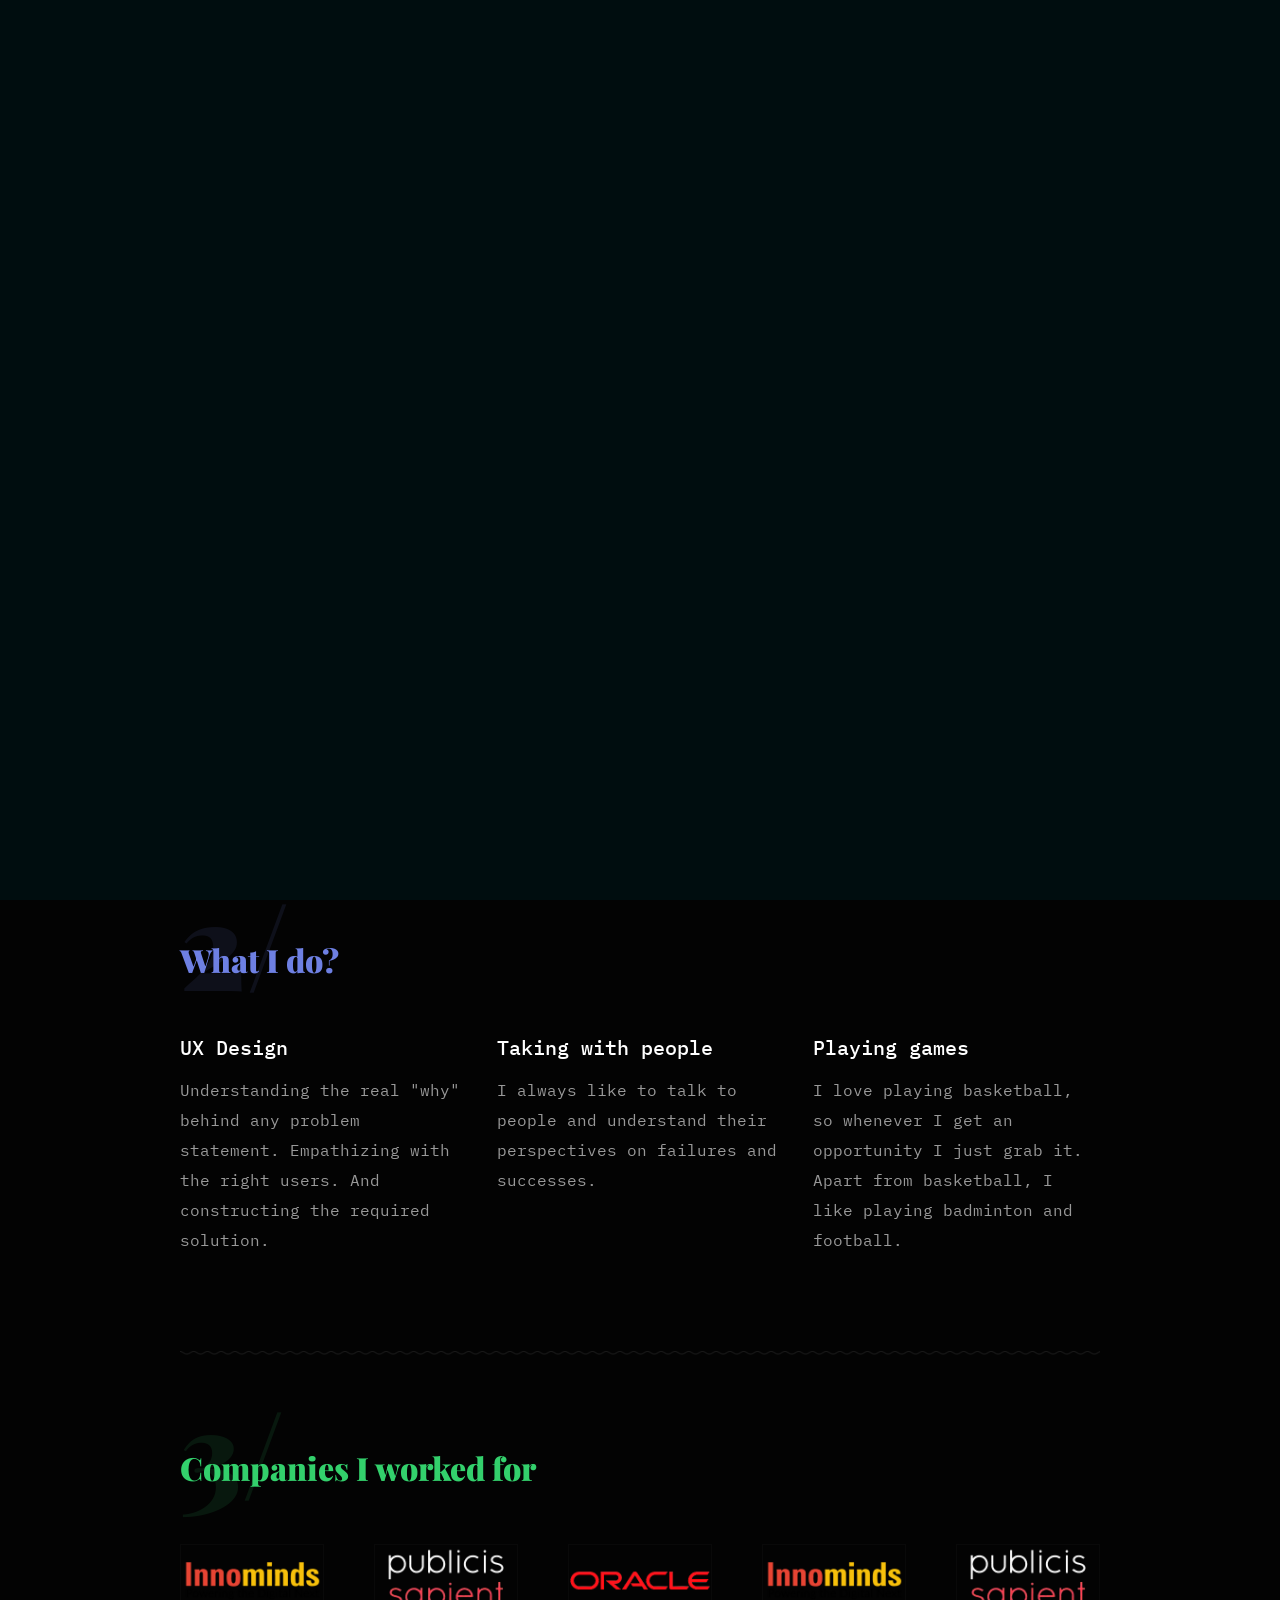
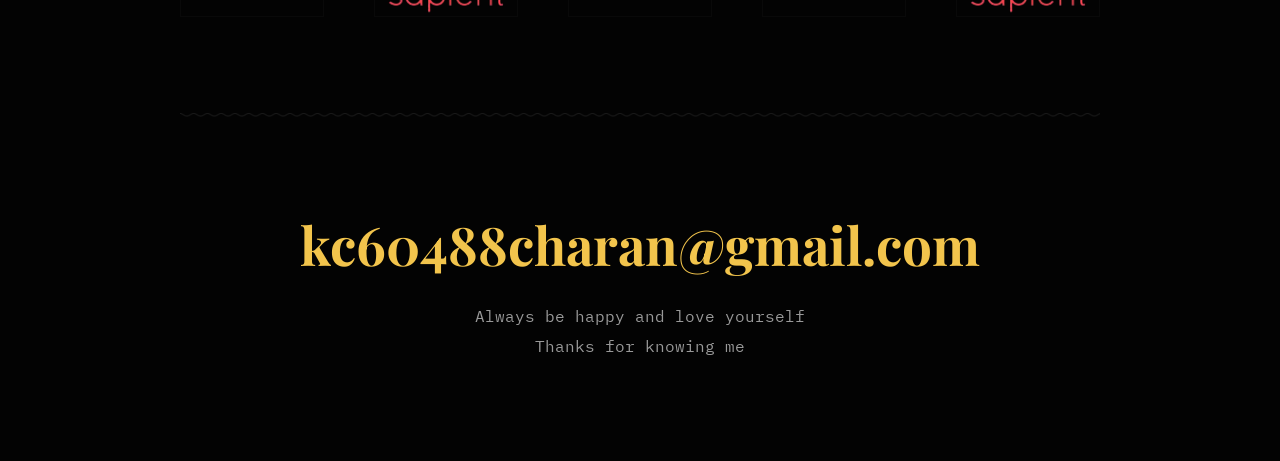
<file: about.html>
<!DOCTYPE html>
<html lang="en">
<head>
    <meta charset="utf-8">
    <meta name="description" content="Charan's Portfolio">
    <meta name="keywords" content="UX Design Portfolio, sai charan portfolio">
    <meta http-equiv="x-ua-compatible" content="ie=edge">
    <meta name="viewport" content="width=device-width, initial-scale=1">

    <!-- Title -->
    <title>Shop is  Open to Buy Me</title>
    <!-- Favicon -->
    <link href="img/favicon.svg" type="image/svg" rel="icon">

    <!-- All CSS -->
    <link href="css/plugins.css" rel="stylesheet" type="text/css">
    <link href="css/main.css" rel="stylesheet" type="text/css">
    <link href="css/responsive.css" rel="stylesheet" type="text/css">
</head>

<body>
    <div id="preloader">
        <div class="scroll-static"></div>
    </div>
    <!-- /preloader -->

    <header class="page-header">
        <div class="container">
            <div class="row no-gutters align-items-center">
                <div class="col-sm col-9">
                    <img class="user-image" src="img/user-photo-sq.jpg" alt="!">
                    <a href="index.html" class="logo slide-horizontal" data-splitting>Charan's Portfolio</a>
                    <!-- /logo -->
                </div>
                <div class="col-sm col-3 text-right">
                    <div class="header-nav-toggler">
                        <div class="menu-btn">
                            <div class="line-menu half start"></div>
                            <div class="line-menu"></div>
                            <div class="line-menu half end"></div>
                        </div>
                        <!-- /menu-btn -->
                    </div>
                    <!-- /header-nav-toggler(1) -->
                </div>
            </div>
        </div>
    </header>
    <!-- /header -->

    <nav class="nav-menu">
        <ul>
            <li><a href="index.html" class="slide-vertical" data-splitting>Home</a></li>
            <li><a href="resume.html" class="slide-vertical" data-splitting>Resume</a></li>
            <li><a href="portfolio.html" class="slide-vertical" data-splitting>Portfolio</a></li>
            <li><a href="https://drive.google.com/file/d/1Ggv35ckSLNrrIdYXTSjCbQkleAE49yZ_/view?usp=sharing" class="slide-vertical" data-splitting>Resume</a></li>
            <!-- <li><a href="blog.html" class="slide-vertical" data-splitting>Blog</a></li> -->
            <!-- <li><a href="contact.html" class="slide-vertical" data-splitting>Contact</a></li> -->
        </ul>
    </nav>
    <!-- /nav-menu -->

    <div class="page-wrapper">
        <div class="container">
            <div class="row justify-content-center">
                <div class="col-lg-10">
                    <div class="page-content">
                        <div class="row">
                            <div class="col-lg-4 col-md-12">
                                <div class="profile-info">
                                    <img class="profile-photo img-fluid tilt" src="img/user-photo-lg.jpg" alt="Grit">
                                    <!-- /profile-image -->

                                    <img class="signature" src="img/signature.png" alt="">
                                    <!-- /signature image -->
                                </div>
                                <!-- /profile-info -->
                            </div>
                            <div class="col-lg-8 col-md-12">
                                <h2 class="section-heading"><span>1/</span>About me</h2>
                                <!-- /section-heading -->
                                <p class="biography-text">I'm an UX Designer with over 4 years of experience. I'm from Hyderabad, India. I design and create seamless enterprise products as well as web and mobile applications for amazing people and companies around the world. I like working with new people and learning from them.</p>
                                <p class="biography-text">I am from a tech background graduate turned designer. I always have an entrepreneurial mindset which leads me to take up challenges and love to learn from my failures. I try to fail early and learn fast.</p>
                                <p class="biography-text">Apart from work, I love watching UX podcasts and UX conferences. I like playing congo, love playing basketball, exploring places, and learning about different cultures.</p>
                                <div class="row mt-30">
                                    <div class="col-md-12">
                                        <div class="standard-text-holder">
                                            <h5 class="mb-10">Personal Info</h5>
                                        </div>
                                        <!-- /standard-text-holder -->
                                    </div>
                                    <div class="col-md-6">
                                        <div class="standard-text-holder">
                                            <p><strong>Name:</strong>Sai Charan Kalla</p>
                                            <!-- <p><strong>Age:</strong> 26 Years</p> -->
                                            <p><strong>Address:</strong>Hyderabad, India</p>
                                        </div>
                                        <!-- /standard-text-holder -->
                                    </div>
                                    <div class="col-md-6">
                                        <div class="standard-text-holder">
                                            <p><strong>Phone:</strong>(+91) 9494244743</p>
                                            <p><strong>Email:</strong>kc60488charan@gmail.com</p>
                                        </div>
                                        <!-- /standard-text-holder -->
                                    </div>
                                </div>
                            </div>

                            <div class="col-md-12">
                                <div class="divider"></div>
                                <!-- /divider -->
                            </div>

                            <div class="col-md-12">
                                <h2 class="section-heading" style="color:#6e80e3"><span>2/</span>What I do?</h2>
                                <!-- /section-heading -->
                            </div>
                            <div class="col-md-4">
                                <div class="service-item">
                                    <!-- <i class="lni-layout"></i> -->
                                    <h4>UX Design</h4>
                                    <p>Understanding the real "why" behind any problem statement. Empathizing with the right users. And constructing the required solution.</p>
                                </div>
                                <!-- /service-item -->
                            </div>
                            <div class="col-md-4">
                                <div class="service-item">
                                    <!-- <i class="lni-website"></i> -->
                                    <h4>Taking with people</h4>
                                    <p>I always like to talk to people and understand their perspectives on failures and successes.</p>
                                </div>
                                <!-- /service-item -->
                            </div>
                            <div class="col-md-4">
                                <div class="service-item">
                                    <!-- <i class="lni-color-pallet"></i> -->
                                    <h4>Playing games</h4>
                                    <p>I love playing basketball, so whenever I get an opportunity I just grab it. Apart from basketball, I like playing badminton and football.</p>
                                </div>
                                <!-- /service-item -->
                            </div>

                            <div class="col-md-12">
                                <div class="divider"></div>
                                <!-- /divider -->
                            </div>

                            
                            <div class="col-md-12">
                                <h2 class="section-heading" style="color:#33d06c"><span>3/</span>Companies I worked for</h2>
                                <!-- /section-heading -->
                            </div>
                            <div class="col-md-12">
                                <div class="owl-carousel clients-carousel">
                                    <img src="img/brand/brand-1.png" alt="brand image">
                                    <img src="img/brand/brand-2.png" alt="brand image">
                                    <img src="img/brand/brand-3.png" alt="brand image">
                                    <img src="img/brand/brand-4.png" alt="brand image">
                                    <img src="img/brand/brand-5.png" alt="brand image">
                                    <img src="img/brand/brand-6.png" alt="brand image">
                                </div>
                            </div>

                            <div class="col-md-12">
                                <div class="divider"></div>
                                <!-- /divider -->
                            </div>

                           
                            <div class="col-md-12">
                                <footer>
                                    <div class="footer-top text-center">
                                        <h2>kc60488charan@gmail.com</h2>
                                        <p>Always be happy and love yourself</p>
                                        <p>Thanks for knowing me</p>
                                    </div>
                                    <!-- /footer-top -->
                                </footer>
                            </div>
                        </div>
                    </div>
                    <!-- /page-content -->
                </div>
            </div>
        </div>
    </div>
    <!-- /section-standard -->
    
    <div class="progress-wrap">
        <svg class="progress-circle svg-content" width="100%" height="100%" viewBox="-1 -1 102 102">
            <path d="M50,1 a49,49 0 0,1 0,98 a49,49 0 0,1 0,-98"/>
        </svg>
    </div>
    <!-- /progress-wrap and go to top -->


    <!-- All JS -->
    <script src="js/jquery-v1.12.4.min.js"></script>
    <script src="js/plugins.js"></script>
    <script src="js/main.js"></script>

</body>

</html>
</file>
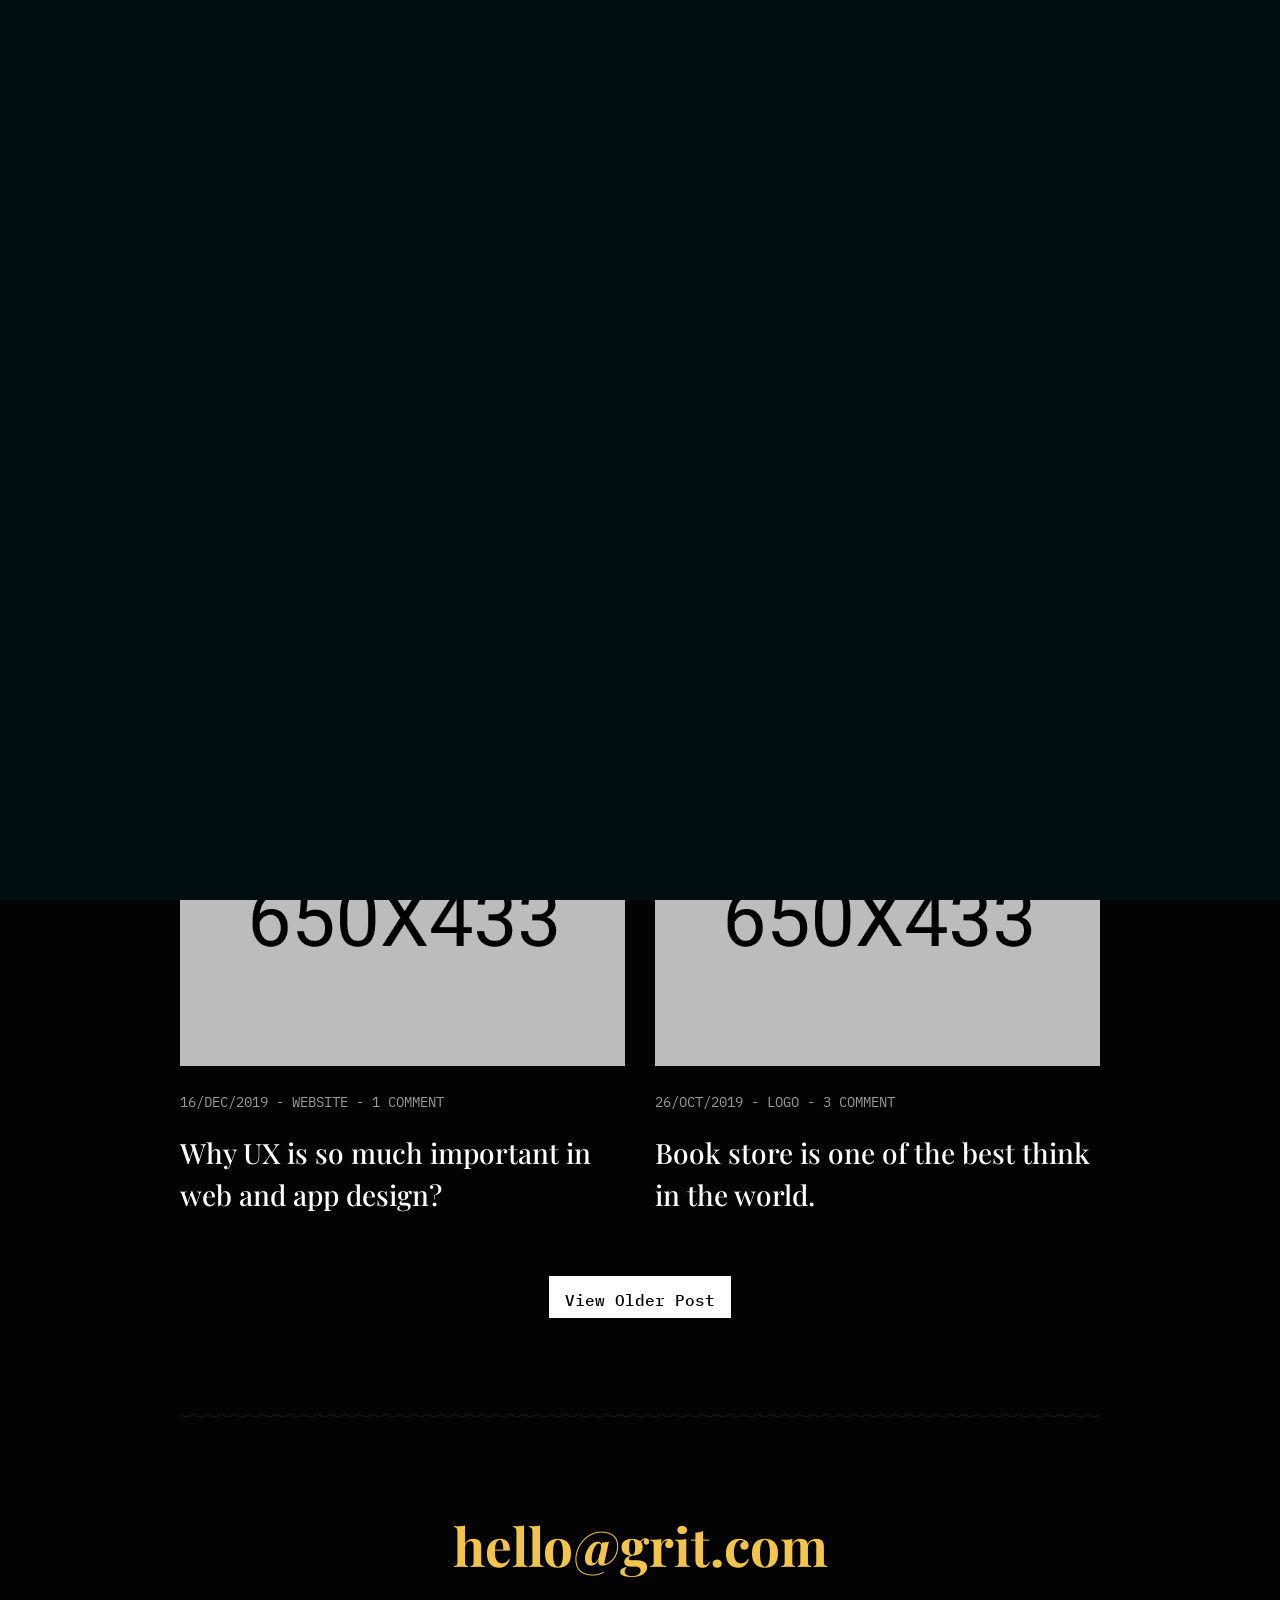
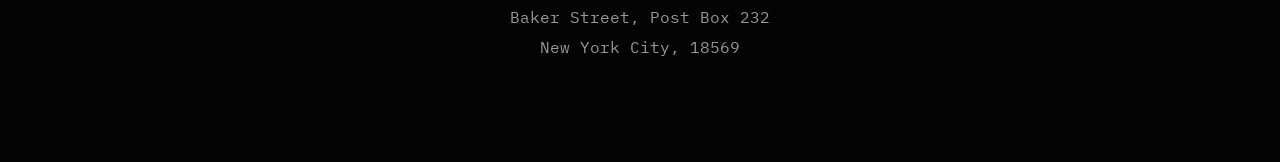
<file: blog.html>
<!DOCTYPE html>
<html lang="en">
<head>
    <meta charset="utf-8">
    <meta name="description" content="Portfolio/CV/Resume HTML Template">
    <meta name="keywords" content="CV, Resume, Portfolio, Personal, Creative, Html Template, Portfolio Template">
    <meta name="author" content="moonPlate">
    <meta http-equiv="x-ua-compatible" content="ie=edge">
    <meta name="viewport" content="width=device-width, initial-scale=1">

    <!-- Title -->
    <title>Grit - Portfolio/CV/Resume HTML Template</title>
    <!-- Favicon -->
    <link href="img/favicon.svg" type="image/svg" rel="icon">

    <!-- All CSS -->
    <link href="css/plugins.css" rel="stylesheet" type="text/css">
    <link href="css/main.css" rel="stylesheet" type="text/css">
    <link href="css/responsive.css" rel="stylesheet" type="text/css">
</head>

<body>
    <div id="preloader">
        <div class="scroll-static"></div>
    </div>
    <!-- /preloader -->

    <header class="page-header">
        <div class="container">
            <div class="row no-gutters align-items-center">
                <div class="col-sm col-9">
                    <img class="user-image" src="img/user-photo-sq.jpg" alt="!">
                    <a href="index.html" class="logo slide-horizontal" data-splitting>Grit William</a>
                    <!-- /logo -->
                </div>
                <div class="col-sm col-3 text-right">
                    <div class="header-nav-toggler">
                        <div class="menu-btn">
                            <div class="line-menu half start"></div>
                            <div class="line-menu"></div>
                            <div class="line-menu half end"></div>
                        </div>
                        <!-- /menu-btn -->
                    </div>
                    <!-- /header-nav-toggler(1) -->
                </div>
            </div>
        </div>
    </header>
    <!-- /header -->

    <nav class="nav-menu">
        <ul>
            <li><a href="index.html" class="slide-vertical" data-splitting>Home</a></li>
            <li><a href="about.html" class="slide-vertical" data-splitting>About</a></li>
            <li><a href="resume.html" class="slide-vertical" data-splitting>Resume</a></li>
            <li><a href="portfolio.html" class="slide-vertical" data-splitting>Portfolio</a></li>
            <li><a href="contact.html" class="slide-vertical" data-splitting>Contact</a></li>
        </ul>
    </nav>
    <!-- /nav-menu -->

    <div class="page-wrapper">
        <div class="container">
            <div class="row justify-content-center">
                <div class="col-lg-10">
                    <div class="page-content">
                        <div class="row">
                            <div class="col-md-12">
                                <h2 class="section-heading mb-20" style="color:#4fb8e1"><span>1/</span>Blogs</h2>
                                <!-- /section-heading -->
                                <div class="blogs">
                                    <div class="row">
                                        <div class="col-md-6">
                                            <div class="blog-item">
                                                <a href="blog-details.html" class="blog-link">
                                                    <div class="blog-img">
                                                        <img class="img-fluid" src="img/blogs/blog_01.jpg" alt="">
                                                    </div>
                                                    <div class="blog-info">
                                                        <div class="tag">
                                                            <span>29/Feb/2020 - Website - 1 Comment</span>
                                                        </div>
                                                        <h4 class="blog-title">
                                                            <span>Why swiming is also another important thing for man.</span>
                                                        </h4>
                                                    </div>
                                                </a>
                                            </div>
                                            <!-- /blog-item -->
                                        </div>
                                        <div class="col-md-6">
                                            <div class="blog-item">
                                                <a href="blog-details.html" class="blog-link">
                                                    <div class="blog-img">
                                                        <img class="img-fluid" src="img/blogs/blog_02.jpg" alt="">
                                                    </div>
                                                    <div class="blog-info">
                                                        <div class="tag">
                                                            <span>02/Jan/2020 - Website - 2 Comment</span>
                                                        </div>
                                                        <h4 class="blog-title">
                                                            <span>Difference between web design and web development.</span>
                                                        </h4>
                                                    </div>
                                                </a>
                                            </div>
                                            <!-- /blog-item -->
                                        </div>
                                        <div class="col-md-6">
                                            <div class="blog-item">
                                                <a href="blog-details.html" class="blog-link">
                                                    <div class="blog-img">
                                                        <img class="img-fluid" src="img/blogs/blog_03.jpg" alt="">
                                                    </div>
                                                    <div class="blog-info">
                                                        <div class="tag">
                                                            <span>16/Dec/2019 - Website - 1 Comment</span>
                                                        </div>
                                                        <h4 class="blog-title">
                                                            <span>Why UX is so much important in web and app design?</span>
                                                        </h4>
                                                    </div>
                                                </a>
                                            </div>
                                            <!-- /blog-item -->
                                        </div>
                                        <div class="col-md-6">
                                            <div class="blog-item">
                                                <a href="blog-details.html" class="blog-link">
                                                    <div class="blog-img">
                                                        <img class="img-fluid" src="img/blogs/blog_04.jpg" alt="">
                                                    </div>
                                                    <div class="blog-info">
                                                        <div class="tag">
                                                            <span>26/Oct/2019 - Logo - 3 Comment</span>
                                                        </div>
                                                        <h4 class="blog-title">
                                                            <span>Book store is one of the best think in the world.</span>
                                                        </h4>
                                                    </div>
                                                </a>
                                            </div>
                                            <!-- /blog-item -->
                                        </div>
                                        <div class="col-md-12">
                                            <div class="text-center mt-60">
                                                <a href="blog.html" class="g-link slide-vertical" data-splitting>View Older Post</a>
                                            </div>
                                        </div>
                                    </div>
                                </div>
                                <!-- /blog -->
                            </div>

                            <div class="col-md-12">
                                <div class="divider"></div>
                                <!-- /divider -->
                            </div>

                            <div class="col-md-12">
                                <footer>
                                    <div class="footer-top text-center">
                                        <h2>hello@grit.com</h2>
                                        <p>Baker Street, Post Box 232</p>
                                        <p>New York City, 18569</p>
                                    </div>
                                    <!-- /footer-top -->
                                </footer>
                            </div>
                        </div>
                        <!-- /row -->
                    </div>
                    <!-- /page-content -->
                </div>
            </div>
        </div>
    </div>
    <!-- /page-wrapper -->
    
    <div class="load-popup-content">
        <div class="close-popup-content">
            <span class="lni-close"></span>
        </div>
        <!-- /close-popup-content -->
        <div class="container">
            <div class="row justify-content-center">
                <div class="col-md-10">
                    <div class="popup-loader">
                        <div class="spinner-border text-light"></div>
                    </div>
                    <!-- /popup-loader -->
                    <div class="popup-content-inner"></div>
                    <!-- /popup-content-inner -->
                </div>
            </div>
        </div>
    </div>
    <!-- /load-popup-content -->

    <div class="progress-wrap">
        <svg class="progress-circle svg-content" width="100%" height="100%" viewBox="-1 -1 102 102">
            <path d="M50,1 a49,49 0 0,1 0,98 a49,49 0 0,1 0,-98"/>
        </svg>
    </div>
    <!-- /progress-wrap and go to top -->


    <!-- All JS -->
    <script src="js/jquery-v1.12.4.min.js"></script>
    <script src="js/plugins.js"></script>
    <script src="js/main.js"></script>

</body>

</html>
</file>
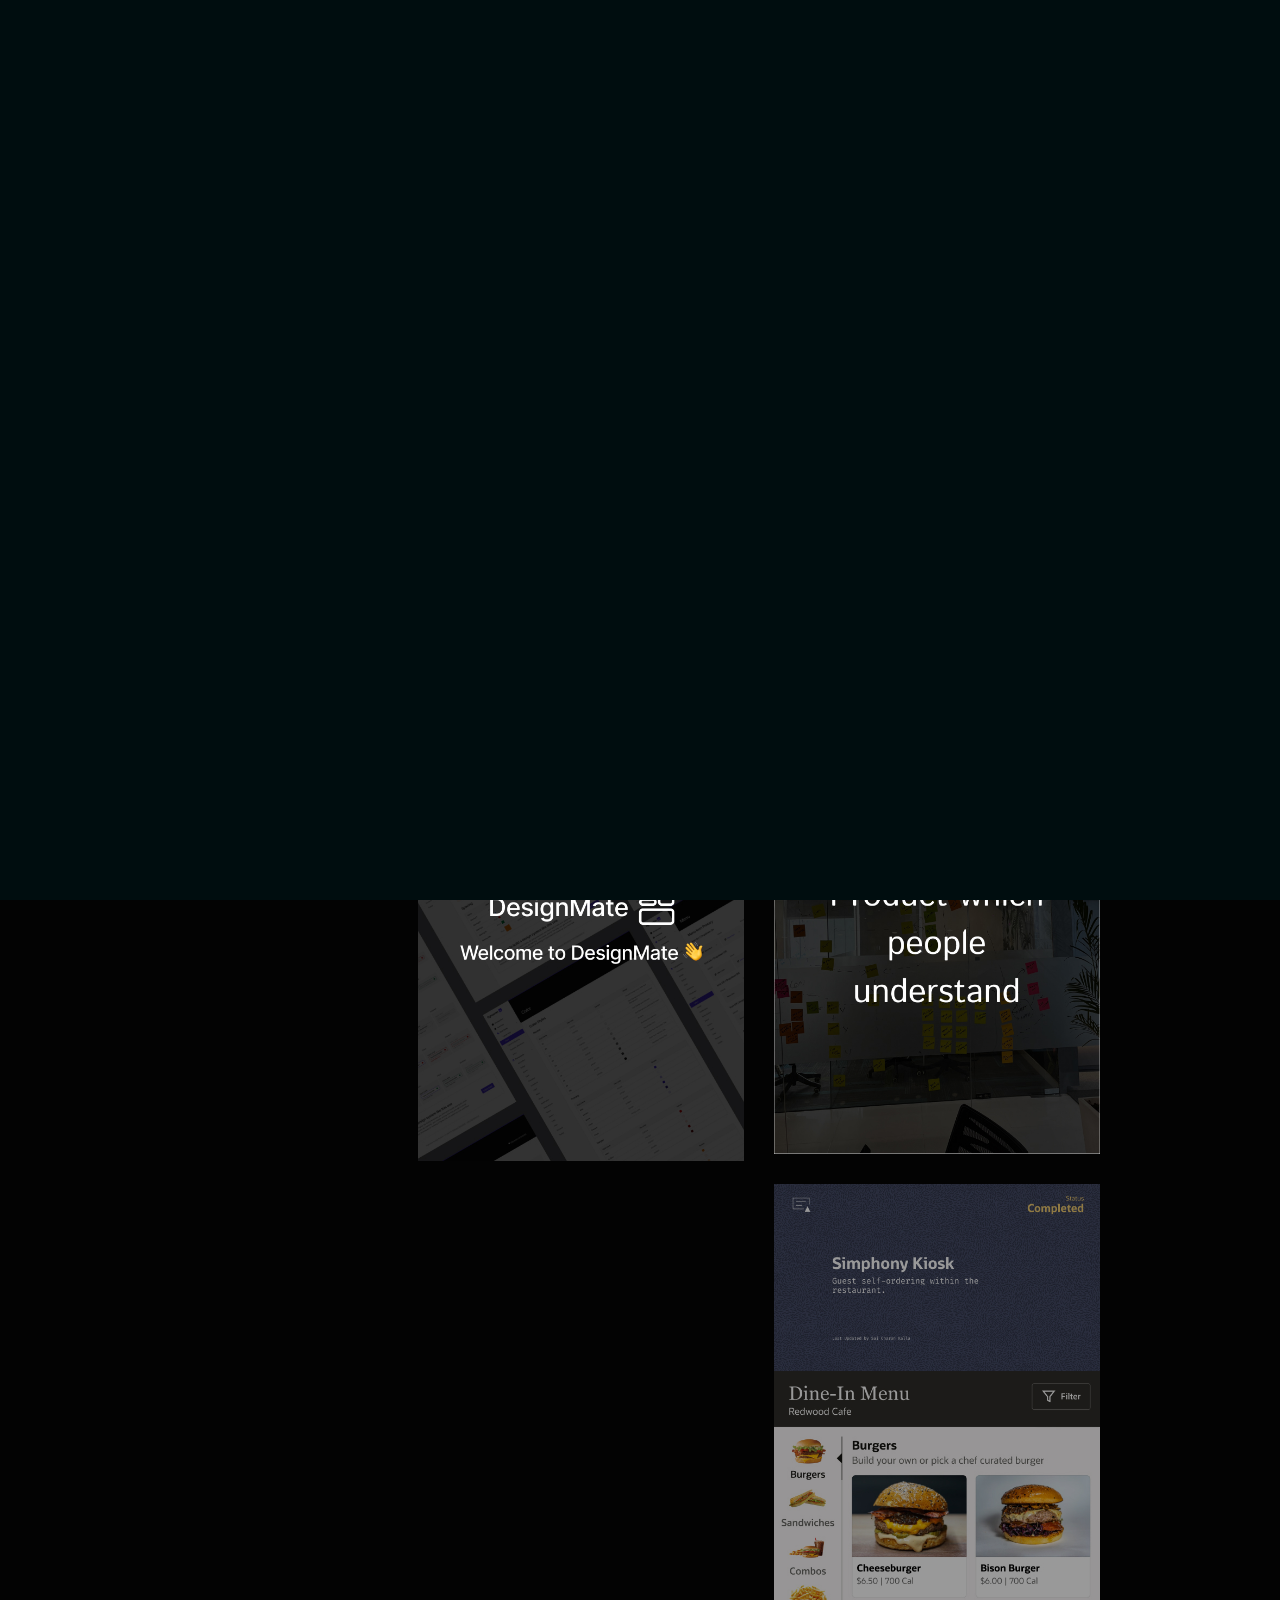
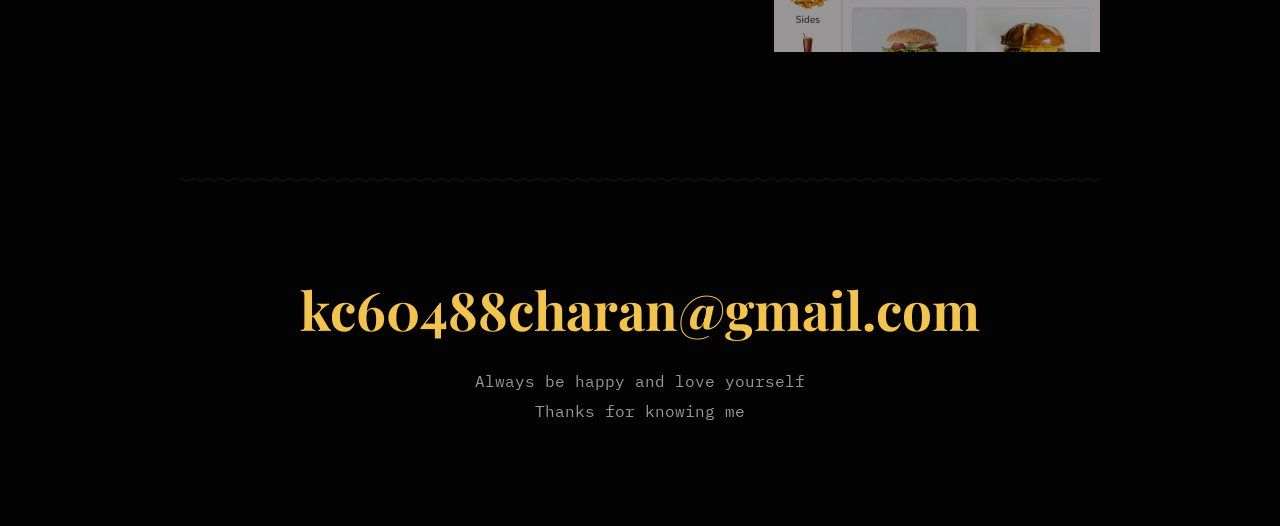
<file: portfolio.html>
<!DOCTYPE html>
<html lang="en">
<head>
    <meta charset="utf-8">
    <meta name="description" content="Charan's Portfolio">
    <meta name="keywords" content="UX Design Portfolio, sai charan portfolio">
    <meta http-equiv="x-ua-compatible" content="ie=edge">
    <meta name="viewport" content="width=device-width, initial-scale=1">

    <!-- Title -->
    <title>Shop is  Open to Buy Me</title>
    <!-- Favicon -->
    <link href="img/favicon.svg" type="image/svg" rel="icon">

    <!-- All CSS -->
    <link href="css/plugins.css" rel="stylesheet" type="text/css">
    <link href="css/main.css" rel="stylesheet" type="text/css">
    <link href="css/responsive.css" rel="stylesheet" type="text/css">
</head>

<body>
    <div id="preloader">
        <div class="scroll-static"></div>
    </div>
    <!-- /preloader -->

    <header class="page-header">
        <div class="container">
            <div class="row no-gutters align-items-center">
                <div class="col-sm col-9">
                    <img class="user-image" src="img/user-photo-sq.jpg" alt="!">
                    <a href="index.html" class="logo slide-horizontal" data-splitting>Sai Charan Kalla</a>
                    <!-- /logo -->
                </div>
                <div class="col-sm col-3 text-right">
                    <div class="header-nav-toggler">
                        <div class="menu-btn">
                            <div class="line-menu half start"></div>
                            <div class="line-menu"></div>
                            <div class="line-menu half end"></div>
                        </div>
                        <!-- /menu-btn -->
                    </div>
                    <!-- /header-nav-toggler(1) -->
                </div>
            </div>
        </div>
    </header>
    <!-- /header -->

    <nav class="nav-menu">
        <ul>
            <li><a href="index.html" class="slide-vertical" data-splitting>Home</a></li>
            <li><a href="about.html" class="slide-vertical" data-splitting>About</a></li>
            <li><a href="resume.html" class="slide-vertical" data-splitting>Resume</a></li>
            <li><a href="https://drive.google.com/file/d/1Ggv35ckSLNrrIdYXTSjCbQkleAE49yZ_/view?usp=sharing" class="slide-vertical" data-splitting>Resume</a></li>
            <!-- <li><a href="blog.html" class="slide-vertical" data-splitting>Blog</a></li> -->
            <!-- <li><a href="contact.html" class="slide-vertical" data-splitting>Contact</a></li> -->
        </ul>
    </nav>
    <!-- /nav-menu -->

    <div class="page-wrapper">
        <div class="container">
            <div class="row justify-content-center">
                <div class="col-lg-10">
                    <div class="page-content">
                        <div class="row">
                            <div class="col-md-12">
                                <h2 class="section-heading" style="color:#33d06c"><span>1/</span>Portfolio</h2>
                                <!-- /section-heading -->
                                <div class="portfolio">
                                    <div class="row">
                                        <div class="col-md-3">
                                            <div class="portfolio-filter">
                                                <p>Filter Works</p>
                                                <button class="active" data-filter="*">Everything</button>
                                                <button data-filter=".digital">Enterprise UX</button>
                                                <button data-filter=".art">UX Case Study</button>
                                                <button data-filter=".branding">Design System</button>
                                                <button data-filter=".small">SaaS</button>
                                            </div>
                                            <!-- /portfolio-filter -->
                                        </div>
                                        <div class="col-md-9" href="portfolio-details-01.html">
                                            <div class="row portfolio-grid">
                                                <div class="col-sm-6 digital art">
                                                    <div class="portfolio-item">
                                                        <img class="img-fluid" src="img/portfolio/03.jpg" alt="">
                                                        <!-- /portfolio-item-image -->
                                                        <a href="portfolio-details-03.html" class="portfolio-link">
                                                            <span class="lni-plus"></span>
                                                        </a>
                                                        <!-- /portfolio-link -->
                                                        <div class="portfolio-info">
                                                            <span>Enterprise UX</span>
                                                            <h4>User Management</h4>
                                                        </div>
                                                        <!-- /portfolio-info -->
                                                    </div>
                                                    <!-- /portfolio-item -->
                                                </div>
                                                <div class="col-sm-6 art">
                                                    <div class="portfolio-item">
                                                        <img class="img-fluid" src="img/portfolio/04.jpg" alt="">
                                                        <!-- /portfolio-item-image -->
                                                        <a href="portfolio-details-04.html" class="portfolio-link">
                                                            <span class="lni-plus"></span>
                                                        </a>
                                                        <!-- /portfolio-link -->
                                                        <div class="portfolio-info">
                                                            <span>UX Case Study</span>
                                                            <h4>Redesigning Food.com</h4>
                                                        </div>
                                                        <!-- /portfolio-info -->
                                                    </div>
                                                    <!-- /portfolio-item -->
                                                </div>
                                                <div class="col-sm-6 small art">
                                                    <div class="portfolio-item">
                                                        <img class="img-fluid" src="img/portfolio/06.jpg" alt="">
                                                        <!-- /portfolio-item-image -->
                                                        <a href="portfolio-details-06.html" class="portfolio-link">
                                                            <span class="lni-plus"></span>
                                                        </a>
                                                        <!-- /portfolio-link -->
                                                        <div class="portfolio-info">
                                                            <span>SaaS</span>
                                                            <h4>Improving Navigation</h4>
                                                        </div>
                                                        <!-- /portfolio-info -->
                                                    </div>
                                                    <!-- /portfolio-item -->
                                                </div>
                                                <div class="col-sm-6 branding ">
                                                    <div class="portfolio-item">
                                                        <img class="img-fluid" src="img/portfolio/01.jpg" alt="">
                                                        <!-- /portfolio-item-image -->
                                                        <a href="portfolio-details-01.html" class="portfolio-link">
                                                            <span class="lni-plus"></span>
                                                        </a>
                                                        <!-- /portfolio-link -->
                                                        <div class="portfolio-info">
                                                            <span>Design System</span>
                                                            <h4>DesignMate</h4>
                                                        </div>
                                                        <!-- /portfolio-info -->
                                                    </div>
                                                    <!-- /portfolio-item -->
                                                </div>
                                                <!-- <div class="col-sm-6 digital">
                                                    <div class="portfolio-item">
                                                        <img class="img-fluid" src="img/portfolio/02.jpg" alt="">
                                                        
                                                        <a href="portfolio-details-02.html" class="portfolio-link">
                                                            <span class="lni-plus"></span>
                                                        </a>
                                                        
                                                        <div class="portfolio-info"> 
                                                            <span>Enterprise UX</span>
                                                            <h4>EMC Taxes</h4>
                                                        </div>
                                                        
                                                    </div>
                                                    
                                                </div> -->
                                                
                                                
                                                <div class="col-sm-6 digital">
                                                    <div class="portfolio-item">
                                                        <img class="img-fluid" src="img/portfolio/05.jpg" alt="">
                                                        <!-- /portfolio-item-image -->
                                                        <a href="portfolio-details-05.html" class="portfolio-link">
                                                            <span class="lni-plus"></span>
                                                        </a>
                                                        <!-- /portfolio-link -->
                                                        <div class="portfolio-info">
                                                            <span>UX Case Study</span>
                                                            <h4>Symphony Kiosk</h4>
                                                        </div>
                                                        <!-- /portfolio-info -->
                                                    </div>
                                                    <!-- /portfolio-item -->
                                                </div> 
                                                
                                                
                                            </div>
                                            <!-- <div class="row">
                                                <div class="col-md-12">
                                                    <div class="text-center mt-40">
                                                        <a href="portfolio.html" class="g-link slide-vertical" data-splitting>Previous Works</a>
                                                    </div>
                                                </div>
                                            </div> -->
                                        </div>
                                    </div>
                                </div>
                                <!-- /portfolio -->
                            </div>

                            <div class="col-md-12">
                                <div class="divider"></div>
                                <!-- /divider -->
                            </div>

                            <div class="col-md-12">
                                <footer>
                                    <div class="footer-top text-center">
                                        <h2>kc60488charan@gmail.com</h2>
                                        <p>Always be happy and love yourself</p>
                                        <p>Thanks for knowing me</p>
                                    </div>
                                    <!-- /footer-top -->
                                </footer>
                            </div>
                        </div>
                        <!-- /row -->
                    </div>
                    <!-- /page-content -->
                </div>
            </div>
        </div>
    </div>
    <!-- /page-wrapper -->
    
    <div class="load-popup-content">
        <div class="close-popup-content">
            <span class="lni-close"></span>
        </div>
        <!-- /close-popup-content -->
        <div class="container">
            <div class="row justify-content-center">
                <div class="col-lg-10">
                    <div class="popup-loader">
                        <div class="spinner-border text-light"></div>
                    </div>
                    <!-- /popup-loader -->
                    <div class="popup-content-inner"></div>
                    <!-- /popup-content-inner -->
                </div>
            </div>
        </div>
    </div>
    <!-- /load-popup-content -->

    <div class="progress-wrap">
        <svg class="progress-circle svg-content" width="100%" height="100%" viewBox="-1 -1 102 102">
            <path d="M50,1 a49,49 0 0,1 0,98 a49,49 0 0,1 0,-98"/>
        </svg>
    </div>
    <!-- /progress-wrap and go to top -->


    <!-- All JS -->
    <script src="js/jquery-v1.12.4.min.js"></script>
    <script src="js/plugins.js"></script>
    <script src="js/main.js"></script>

</body>

</html>
</file>
<file: css/main.css>
/*==============================================================================
    
    [Table of CSS contents]
    ===================
	
    01. GOOGLE FONTS
    02. DEFAULT CSS
    03. COMMON CSS
	04. Header style
    05. landing style
    06. page-wrapper style
    07. service wrapper style
    08. awards wrapper style
    09. testimonials wrapper style
    10. service wrapper style
    11. counter wrapper style
    12. experience wrapper style
    13. education wrapper style
    14. skills wrapper style
    15. interests wrapper style
    16. portfolio wrapper style
    17. blogs wrapper style
    18. footer wrapper style
    19. contact wrapper style
    20. progress & goto-top wrapper style

==============================================================================*/

/* ==========================================================================
    01. GOOGLE FONTS
========================================================================== */
@import url('https://fonts.googleapis.com/css?family=Playfair+Display:400,700,900|IBM+Plex+Mono:400,500,600,700|Sacramento&display=swap');

/* ==========================================================================
    02. DEFAULT CSS
========================================================================== */
body {
	color: #999;
	font-size: 16px;
	line-height: 30px;
	background-color: #030303;
	font-family: 'IBM Plex Mono', monospace;
}

::-moz-selection {
	color: #030303;
	text-shadow: none;
	background-color: #fff;
}

::selection {
	color: #030303;
	text-shadow: none;
	background-color: #fff;
}

h1,
h2,
h3,
h4,
h5,
h6,
p {
	margin: 0;
	padding: 0;
}

a {
	color: #fff;
	display: inline-block;
	transition: 1.25s cubic-bezier(.23,1,.32,1);
	-webkit-transition: 1.25s cubic-bezier(.23,1,.32,1);
	-moz-transition: 1.25s cubic-bezier(.23,1,.32,1);
	-ms-transition: 1.25s cubic-bezier(.23,1,.32,1);
	-o-transition: 1.25s cubic-bezier(.23,1,.32,1);
}

a:hover,
a:active,
a:focus {
	text-decoration: none;
	outline: 0;
	color: #aaa;
}

ul {
	list-style: none;
	padding: 0;
	margin: 0;
}

li {
	padding: 0;
	margin: 0;
}

/* -- preloader style start */
#preloader{width:100%;height:100vh;top:0;overflow:hidden;position:fixed;z-index:99999999;display:flex}#preloader::before,#preloader::after{position:absolute;content:"";width:100%;height:50%;background:rgba(0, 13, 15, 1);top:0;left:0;transition:.4s;-webkit-transition:height .4s;-moz-transition:height .4s;-ms-transition:height .4s;-o-transition:height .4s}#preloader::after{top:auto;bottom:0}#preloader.loaded::before,#preloader.loaded::after{height:0%}.scroll-static{position:relative;width:50%;height:1px;overflow:hidden;margin:auto;transition:all .8s;-webkit-transition:all .8s;-moz-transition:all .8s;-ms-transition:all .8s;-o-transition:all .8s;z-index:555}.scroll-static::before{position:absolute;content:"";width:0;height:100%;left:50%;background:#ff5050;animation:showLine 700ms ease-in-out 0s forwards;-o-animation:showLine 700ms ease-in-out 0s forwards;-webkit-animation:showLine 700ms ease-in-out 0s forwards;transform:translateX(-50%);-webkit-transform:translateX(-50%);-moz-transform:translateX(-50%);-ms-transform:translateX(-50%);-o-transform:translateX(-50%)}@keyframes showLine{0%{width:0;opacity:0}100%{width:100%;opacity:1}}@-o-keyframes showLine{0%{width:0;opacity:0}100%{width:100%;opacity:1}}@-webkit-keyframes showLine{0%{width:0;opacity:0}100%{width:100%;opacity:1}}.scroll-static::after{position:absolute;content:"";width:100%;height:100%;left:-100px;top:0;animation:scroll-static 2s cubic-bezier(.86,0,.07,1) infinite;-o-animation:scroll-static 2s cubic-bezier(.86,0,.07,1) infinite;-webkit-animation:scroll-static 2s cubic-bezier(.86,0,.07,1) infinite;animation-delay:1200ms}@keyframes scroll-static{0%{left:-100%;background:#fff}100%{left:100%;background:#fff}}@-o-keyframes scroll-static{0%{left:-100%;background:#fff}100%{left:100%;background:#fff}}@-webkit-keyframes scroll-static{0%{left:-100%;background:#fff}100%{left:100%;background:#fff}}.scroll-static.loaded{width:100%;opacity:0}.scroll-static.loaded::after{opacity:0}
/* -- preloader style end */

/* ==========================================================================
   03. COMMON CSS
========================================================================== */
.section-standard {
	position: absolute;
	top: 0;
	left: 0;
	width: 100%;
	height: 100%;
	padding-top: 75px;
}

.overlay {
	background-size: cover;
	background-repeat: no-repeat;
	background-position: center;
	z-index: 1;
}

.overlay::after {
	position: absolute;
	content: "";
	height: 100%;
	width: 100%;
	background-color: #000;
	top: 0;
	left: 0;
	opacity: .5;
	z-index: -1;
}

.section-standard > .container,
.section-standard > .container .row {
	height: 100%;
}

.g-link {
	background-color: #fff;
	color: #000;
	height: 42px;
	line-height: 49px;
	padding: 0 16px;
	font-weight: 500;
	border: 0;
	outline: 0;
}

.g-link.slide-vertical .char::after,
.g-link.slide-vertical .char::before {
	color: #000;
	transition: color .3s, transform .3s;
}

.g-link.slide-vertical:hover .char::after,
.g-link.slide-vertical:hover .char::before {
	color: #506aff;
}

.g-link:hover {
	background-color: #d9dae6;
}

/*social-links*/
.social-links a {
	display: inline-block;
	margin-right: 7px;
}

.social-links a:last-child {
	margin-right: 0;
}

/*social-icons*/
.social-icons {
	font-size: 0;
	display: inline-block;
	line-height: 1;
}

.social-icons a {
	display: inline-block;
	padding: 0 13px;
	font-size: 18px;
	color: #fff;
}

.social-icons:hover a:not(:hover) {
	opacity: .2;
}

.social-icons a:first-child {
	padding-left: 0;
}

.social-icons a:last-child {
	padding-right: 0;
}

a.slide-vertical .char::after,
a.slide-vertical .char::before {
	color: #999;
}

.social-links a.slide-horizontal .char::after,
.social-links a.slide-horizontal .char::before {
	color: #999;
}

a.colored .char::after,
a.colored .char::before {
	color: #ff5050;
}

.splitting .word,
.splitting .char {
	line-height: 20px;
}

/* ==========================================================================
   04. Header style
========================================================================== */
header {
	padding: 30px 0;
	position: fixed;
	width: 100%;
	left: 0;
	top: 0;
	z-index: 5;
	transition: padding .3s;
	-webkit-transition: padding .3s;
	-moz-transition: padding .3s;
	-ms-transition: padding .3s;
	-o-transition: padding .3s;
}

header.fixed {
	padding: 20px 0;
	background-color: #000d0f;
}

body.popup-added {
	overflow: hidden;
	padding-right: 16px;
}

body.popup-added header {
	width: calc(100% - 16px);
}

.page-header {
	z-index: 9999;
}

header .user-image {
	height: 45px;
	width: 45px;
	border-radius: 50%;
}

.logo {
	color: #fff;
	font-size: 17px;
	font-weight: 500;
	line-height: 1;
	position: relative;
	top: 5px;
}

.logo-text-2 {
	font-family: 'Playfair Display', serif;
	font-size: 22px;
	font-weight: 700;
	letter-spacing: 0.05rem;
}

.logo:hover {
	color: #fff;
}

.logo img {
	height: 23px;
	width: auto;
}

.splitting span {
	display: initial;
}

/* start menu-toggle btn */

.nav-toggler {
	position: relative;
	height: 30px;
	width: 30px;
	margin-right: 100px;
}

.menu-btn {
	width: 30px;
	height: 26px;
	display: flex !important;
	flex-direction: column;
	justify-content: space-between;
	cursor: pointer;
	position: absolute;
	top: 50%;
	right: 0;
	transition: transform 330ms ease-out;
	-webkit-transition: transform 330ms ease-out;
	-moz-transition: transform 330ms ease-out;
	-ms-transition: transform 330ms ease-out;
	-o-transition: transform 330ms ease-out;
	transform: translateY(-50%);
	-webkit-transform: translateY(-50%);
	-moz-transform: translateY(-50%);
	-ms-transform: translateY(-50%);
    -o-transform: translateY(-50%);
}

.menu-btn.open {
    transform: translateY(-50%) rotate(-45deg);
    -webkit-transform: translateY(-50%) rotate(-45deg);
    -moz-transform: translateY(-50%) rotate(-45deg);
    -ms-transform: translateY(-50%) rotate(-45deg);
    -o-transform: translateY(-50%) rotate(-45deg);
}

.line-menu {
    background-color: #fff;
    border-radius: 5px;
    width: 100%;
    height: 3px;
}

.line-menu.half {
    width: 50%;
}

.line-menu.start {
    transform-origin: right;
    transition: transform 330ms cubic-bezier(0.54, -0.81, 0.57, 0.57);
    -webkit-transition: transform 330ms cubic-bezier(0.54, -0.81, 0.57, 0.57);
    -moz-transition: transform 330ms cubic-bezier(0.54, -0.81, 0.57, 0.57);
    -ms-transition: transform 330ms cubic-bezier(0.54, -0.81, 0.57, 0.57);
    -o-transition: transform 330ms cubic-bezier(0.54, -0.81, 0.57, 0.57);
}

.open .line-menu.start {
    transform: rotate(-90deg) translateX(4px);
    -webkit-transform: rotate(-90deg) translateX(4px);
    -moz-transform: rotate(-90deg) translateX(4px);
    -ms-transform: rotate(-90deg) translateX(4px);
    -o-transform: rotate(-90deg) translateX(4px);
}

.line-menu.end {
    align-self: flex-end;
    transform-origin: left;
    transition: transform 330ms cubic-bezier(0.54, -0.81, 0.57, 0.57);
    -webkit-transition: transform 330ms cubic-bezier(0.54, -0.81, 0.57, 0.57);
    -moz-transition: transform 330ms cubic-bezier(0.54, -0.81, 0.57, 0.57);
    -ms-transition: transform 330ms cubic-bezier(0.54, -0.81, 0.57, 0.57);
    -o-transition: transform 330ms cubic-bezier(0.54, -0.81, 0.57, 0.57);
}

.open .line-menu.end {
    transform: rotate(-90deg) translateX(-5px);
    -webkit-transform: rotate(-90deg) translateX(-5px);
    -moz-transform: rotate(-90deg) translateX(-5px);
    -ms-transform: rotate(-90deg) translateX(-5px);
    -o-transform: rotate(-90deg) translateX(-5px);
}
/* end menu-toggle btn */

.nav-menu .side-nav-info {
	padding: 0 40px;
	position: absolute;
	top: 40px;
	left: 0;
	opacity: 0;
	visibility: hidden;
	transition: .3s ease-out;
	-webkit-transition: .3s ease-out;
	-moz-transition: .3s ease-out;
	-ms-transition: .3s ease-out;
	-o-transition: .3s ease-out;
}

.nav-menu.show .side-nav-info {
	opacity: 1;
	visibility: visible;
	transition-delay: 1s;
}

.nav-menu .side-nav-info p {
	margin-bottom: 20px;
}

.nav-menu .side-nav-info p a {
	position: relative;
	top: 4px;
}

.nav-menu {
	position: fixed;
	top: 0;
	right: -350px;
	background-color: #000d0f;
	width: 350px;
	max-width: 100%;
	padding: 20px 40px;
	z-index: 15;
	height: 100%;
	display: -webkit-flex;
	display: -moz-flex;
	display: -ms-flex;
	display: -o-flex;
	display: flex;
	flex-direction: column;
	-ms-flex-pack: end;
	justify-content: flex-end;
    transition: .3s;
    -webkit-transition: .3s;
    -moz-transition: .3s;
    -ms-transition: .3s;
    -o-transition: .3s;
}

.nav-menu.show {
	right: 0;
}

.nav-menu ul li {
	margin-bottom: 12px;
	opacity: 0;
	visibility: hidden;
	position: relative;
	left: 25px;
    transition: .3s;
    -webkit-transition: .3s;
    -moz-transition: .3s;
    -ms-transition: .3s;
    -o-transition: .3s;
}

.nav-menu ul li.show {
	opacity: 1;
	visibility: visible;
	left: 0;
}

.nav-menu ul li a {
	font-size: 38px;
	position: relative;
	font-family: 'Playfair Display', serif;
	font-weight: 900;
	color: #F2C44C;
}

.nav-menu ul li a.splitting .word,
.nav-menu ul li a.splitting .char {
	 line-height: initial; 
}

.nav-menu ul li:nth-child(1) a.slide-vertical .char::after,
.nav-menu ul li:nth-child(1) a.slide-vertical .char::before {
	color: #FB6767;
}

.nav-menu ul li:nth-child(2) a.slide-vertical .char::after,
.nav-menu ul li:nth-child(2) a.slide-vertical .char::before {
	color: #33d06c;
}

.nav-menu ul li:nth-child(3) a.slide-vertical .char::after,
.nav-menu ul li:nth-child(3) a.slide-vertical .char::before {
	color: #F2C44C;
}

.nav-menu ul li:nth-child(4) a.slide-vertical .char::after,
.nav-menu ul li:nth-child(4) a.slide-vertical .char::before {
	color: #4fb8e1;
}

.nav-menu ul li:nth-child(5) a.slide-vertical .char::after,
.nav-menu ul li:nth-child(5) a.slide-vertical .char::before {
	color: #aca976;
}

.nav-menu ul li:nth-child(6) a.slide-vertical .char::after,
.nav-menu ul li:nth-child(6) a.slide-vertical .char::before {
	color: #FB6767;
}

.nav-menu ul li:nth-child(7) a.slide-vertical .char::after,
.nav-menu ul li:nth-child(7) a.slide-vertical .char::before {
	color: #FF96B0;
}

/* ==========================================================================
   05. landing style
========================================================================== */
.standard-text-holder h5 {
	font-weight: 700;
	color: #33d06c;
}

.standard-text-holder strong {
	font-weight: 600;
	color: #ddd;
}

.g-title h4 {
	display: block;
	font-size: 90px;
	font-family: 'Playfair Display', serif;
	margin-bottom: 15px;
	margin-left: -5px;
	color: #fff;
}

/* ==========================================================================
   06. page-wrapper style
========================================================================== */
.page-wrapper {
	padding: 100px 0;
	margin-top: 75px;
}

.section-heading {
	line-height: 1;
	margin-bottom: 30px;
	color: #fb6767;
	margin-top: -4px;
	font-family: 'Playfair Display', serif;
	font-weight: 900;
}

.section-heading span {
	display: block;
	font-size: 120px;
	position: absolute;
	top: -67px;
	opacity: .1;
	line-height: 1;
	pointer-events: none;
}

.divider {
	border-color: transparent;
	margin: 100px 0;
	position: relative;
	height: 1px;
}

.divider::after {
	position: absolute;
	content: "";
	height: 4px;
	width: 100%;
	top: -4px;
	left: 0;
	z-index: 1;
	background-image: url(../img/wavy-w.png);
	background-size: 110px;
	opacity: .1;
}

.profile-info {
	text-align: center;
	padding-right: 40px;
}

.profile-info .profile-photo {
	box-shadow: 0 5px 25px #000;
	border-radius: 50%;
}

.profile-info .signature {
	max-width: 70%;
	margin-top: 20px;
}

.biography-text {
	padding-top: 10px;
}

/* ==========================================================================
   07. service wrapper style
========================================================================== */
.service-item {
	margin-top: 30px;
}

.service-item i {
	color: #030303;
	font-size: 100px;
	text-shadow: 1px -1px #e816e4, -1px 1px #0640ee;
	z-index: -1;
	opacity: .2;
	position: absolute;
}

.service-item h4 {
	font-size: 20px;
	color: #fff;
	margin-bottom: 15px;
}

/* ==========================================================================
   08. awards wrapper style
========================================================================== */
.awards-icon i {
	font-size: 120px;
	color: #f2c44c;
	margin-top: 30px;
	display: inline-block;
}

.awards-item {
	margin-top: 30px;
}

.awards-item span {
	display: inline-block;
	height: 30px;
	width: 30px;
	background-color: #fff;
	color: #000;
	font-weight: 600;
	line-height: 30px;
	text-align: center;
	border-radius: 50%;
	position: relative;
}

.awards-item span::after {
	position: absolute;
	content: "";
	height: 12px;
	width: 12px;
	background-image: url(../img/x.png);
	background-position: center;
	background-repeat: no-repeat;
	background-size: contain;
	top: 9px;
	right: -25px;
}

.awards-item p {
	margin-left: 30px;
	font-size: 18px;
	font-weight: 600;
	color: #fff;
	display: inline-block;
}

.awards-item p i {
	font-weight: 400;
	font-size: 14px;
	color: #777;
}

/* ==========================================================================
   09. testimonials wrapper style
========================================================================== */
.testimonial-item {
	margin-top: 30px;
	display: -webkit-flex;
	display: -moz-flex;
	display: -ms-flex;
	display: -o-flex;
	display: flex;
}

.testimonial-item .image-info img {
	width: 150px;
	border-radius: 50%;
	margin-right: 40px;
}

.testimonial-item .review-info p {
	font-size: 18px;
}

.testimonial-item .review-info h5 {
	color: #fff;
	font-size: 22px;
	margin-top: 25px;
}

.testimonial-item .review-info span {
	margin-top: 3px;
	font-size: 15px;
	line-height: 0;
}

.testimonials-carousel .owl-nav {
	margin-left: 184px;
	margin-top: 30px;
	line-height: 0;
}

.testimonials-carousel .owl-nav button:focus {
	outline: 0;
}

.testimonials-carousel .owl-nav button {
	color: #33d06c !important;
	margin: 0 10px;
	font-size: 26px !important;
	cursor: pointer;
}

.testimonials-carousel .owl-nav i {
	display: inline-block;
	line-height: .5;
    transition: .3s;
    -webkit-transition: .3s;
    -moz-transition: .3s;
    -ms-transition: .3s;
    -o-transition: .3s;
}

.testimonials-carousel .owl-nav button:hover i {
	opacity: .5;
}

/* ==========================================================================
   10. service wrapper style
========================================================================== */
.clients-carousel {
	margin-top: 30px;
}

.clients-carousel img {
	border: 1px solid #090909;
    transition: .3s;
    -webkit-transition: .3s;
    -moz-transition: .3s;
    -ms-transition: .3s;
    -o-transition: .3s;
}

.clients-carousel img:hover {
	opacity: .5;
}

/* ==========================================================================
   11. counter wrapper style
========================================================================== */
.counter-iconbox {
	text-align: center;
	padding: 60px 15px;
	border: 1px solid #222;
	color: #fff;
	transition: .3s;
}

.counter-iconbox .icon {
	font-size: 70px;
	margin-bottom: 30px;
	color: #55b9e1;
}

.counter-iconbox p {
	text-transform: uppercase;
	font-size: 15px;
	margin-top: 15px;
	opacity: .6;
}

.counter-iconbox:hover {
	border-color: #55b9e1;
}

/* ==========================================================================
   12. experience wrapper style
========================================================================== */
.experience-info {
  margin-top: 60px;
}

.experience-info-item {
	margin-top: 40px;
	padding-bottom: 50px;
	border-bottom: 1px solid #242424;
	margin-bottom: 55px;
}

.experience-info-item:last-child {
	padding-bottom: 0;
	border-bottom: 0;
	margin-bottom: -5px;
}

.experience-designation {
	font-size: 22px;
	font-weight: 600;
	color: #fff;
	margin-bottom: 10px;
	margin-top: -6px;
}

.experience-company-info h5 {
	color: #fff;
	margin-top: -6px;
	margin-bottom: 12px;
}

.experience-info-item .status {
	color: #fff;
	background-color: #0d7934;
	display: inline-block;
	padding: 0px 20px;
	border-radius: 50px;
	text-transform: uppercase;
	margin: 15px 0;
	font-size: 12px;
}

/* ==========================================================================
   13. education wrapper style
========================================================================== */
.education-info {
	margin-top: 50px;
}

.education-info-item {
  margin-top: 30px;
  margin-bottom: -5px;
}

.education-info-item .subject {
  font-size: 20px;
  font-weight: 600;
  color: #fff;
}

/* ==========================================================================
   14. skills wrapper style
========================================================================== */
.skills {
	margin-top: 52px;
}

.skill-item {
	display: -webkit-flex;
	display: -moz-flex;
	display: -ms-flex;
	display: -o-flex;
	display: flex;
	margin-top: 40px;
}

.skill-percent {
	font-weight: 900;
	font-size: 42px;
	color: #aca976;
	min-width: 90px;
	line-height: 1;
}

.skill-bar {
	height: 7px;
	width: 100%;
	background: #111;
	overflow: hidden;
}

.skill-info {
  width: 100%;
}

.skill-bar-inner {
	height: 100%;
	background-color: #5e5c49;
}

/* ==========================================================================
   15. interests wrapper style
========================================================================== */
.interests-item {
	text-align: center;
	font-size: 18px;
	margin-top: 30px;
	transition: .3s;
	-webkit-transition: .3s;
	-moz-transition: .3s;
	-ms-transition: .3s;
	-o-transition: .3s;
	border: 1px solid #222;
	padding: 25px 10px;
}

.interests-item:hover {
	color: #fff
}

.interests-item span {
	font-size: 32px;
}

/* ==========================================================================
   16. portfolio wrapper style
========================================================================== */
.portfolio {
	margin-top: 60px;
	position: relative;
}

.portfolio-filter {
	position: sticky;
	top: 150px;
}

.portfolio-filter button {
	background: transparent;
	color: #414144;
	border: 0;
	outline: 0;
	display: block;
	font-size: 18px;
	margin-bottom: 15px;
	font-weight: 600;
	padding: 0;
	transition: .3s;
	-webkit-transition: .3s;
	-moz-transition: .3s;
	-ms-transition: .3s;
	-o-transition: .3s;
}

.portfolio-filter button:last-child {
	margin-bottom: 50px;
}

.portfolio-filter button.active,
.portfolio-filter button:hover {
	color: #fff;
}

.portfolio-filter p {
	text-transform: uppercase;
	font-weight: 600;
	position: relative;
	margin-bottom: 25px;
}

.portfolio-filter p::after {
	position: absolute;
	content: "";
	height: 1px;
	width: 25px;
	background: #33d06c;
	left: 0;
	bottom: -5px;
}

.portfolio-item {
	margin-bottom: 30px;
	position: relative;
	overflow: hidden;
}

.portfolio-item img {
	transition: 1.5s cubic-bezier(.23,1,.32,1);
	-webkit-transition: 1.5s cubic-bezier(.23,1,.32,1);
	-moz-transition: 1.5s cubic-bezier(.23,1,.32,1);
	-ms-transition: 1.5s cubic-bezier(.23,1,.32,1);
	-o-transition: 1.5s cubic-bezier(.23,1,.32,1);
}

.portfolio-item:hover img {
	transform: scale(1.2);
	-webkit-transform: scale(1.2);
	-moz-transform: scale(1.2);
	-ms-transform: scale(1.2);
	-o-transform: scale(1.2);
}

.portfolio-info {
	text-align: center;
	position: absolute;
	bottom: 15px;
	width: calc(100% - 30px);
	padding: 20px;
	color: #fff;
	left: 15px;
	z-index: 1;
	overflow: hidden;
	word-wrap: break-word;
}

.white-drop .portfolio-info {
	color: #000;
}

.portfolio-info::after {
	position: absolute;
	content: "";
	height: 0;
	width: 100%;
	background-color: #030303;
	left: 0;
	bottom: 0;
	z-index: -1;
	transition: .5s cubic-bezier(.23,1,.32,1);
	-webkit-transition: .5s cubic-bezier(.23,1,.32,1);
	-moz-transition: .5s cubic-bezier(.23,1,.32,1);
	-ms-transition: .5s cubic-bezier(.23,1,.32,1);
	-o-transition: .5s cubic-bezier(.23,1,.32,1);
}

.white-drop .portfolio-info::after {
	background-color: #fff;
}

.portfolio-item:hover .portfolio-info::after {
	height: 100%;
	top: 0;
	bottom: auto;
}

.portfolio-link {
	overflow: hidden;
	position: absolute;
	top: 15px;
	height: 50px;
	width: 50px;
	text-align: center;
	line-height: 50px;
	left: calc(50% - 25px);
	font-size: 18px;
	z-index: 1;
}

.portfolio-link:hover {
	color: #fff;
}

.white-drop .portfolio-link,
.white-drop .portfolio-link:hover {
	color: #000;
}

.portfolio-link::after {
	position: absolute;
	content: "";
	height: 0;
	width: 100%;
	background-color: #030303;
	left: 0;
	bottom: 0;
	z-index: -1;
	transition: .3s cubic-bezier(.23,1,.32,1);
	-webkit-transition: .3s cubic-bezier(.23,1,.32,1);
	-moz-transition: .3s cubic-bezier(.23,1,.32,1);
	-ms-transition: .3s cubic-bezier(.23,1,.32,1);
	-o-transition: .3s cubic-bezier(.23,1,.32,1);
}

.white-drop .portfolio-link::after {
	background-color: #fff;
}

.portfolio-link:hover::after {
	opacity: .9;
}

.portfolio-item:hover .portfolio-link::after {
	height: 100%;
	top: 0;
	bottom: auto;
}

.portfolio-link span {
	opacity: 0;
	visibility: hidden;
	transform: scale(3);
	-webkit-transform: scale(3);
	-moz-transform: scale(3);
	-ms-transform: scale(3);
	-o-transform: scale(3);
}

.portfolio-item:hover .portfolio-link span {
	opacity: 1;
	visibility: visible;
	transition: .3s cubic-bezier(.23,1,.32,1);
	-webkit-transition: .3s cubic-bezier(.23,1,.32,1);
	-moz-transition: .3s cubic-bezier(.23,1,.32,1);
	-ms-transition: .3s cubic-bezier(.23,1,.32,1);
	-o-transition: .3s cubic-bezier(.23,1,.32,1);
	transition-delay: .25s;
	transform: scale(1);
	-webkit-transform: scale(1);
	-moz-transform: scale(1);
	-ms-transform: scale(1);
	-o-transform: scale(1);
}

.portfolio-info span {
	line-height: 1;
	display: block;
	margin-bottom: 10px;
	text-transform: uppercase;
	font-size: 15px;
	letter-spacing: 1px;
	position: relative;
	opacity: 0;
	visibility: hidden;
	transform: scale(.8);
	-webkit-transform: scale(.8);
	-moz-transform: scale(.8);
	-ms-transform: scale(.8);
	-o-transform: scale(.8);
	transition: .3s cubic-bezier(.23,1,.32,1);
	-webkit-transition: .3s cubic-bezier(.23,1,.32,1);
	-moz-transition: .3s cubic-bezier(.23,1,.32,1);
	-ms-transition: .3s cubic-bezier(.23,1,.32,1);
	-o-transition: .3s cubic-bezier(.23,1,.32,1);
}

.portfolio-info h4 {
	text-transform: uppercase;
	font-size: 22px;
	font-weight: 400;
	word-spacing: -4px;
	position: relative;
	opacity: 0;
	visibility: hidden;
	transform: scale(.8);
	-webkit-transform: scale(.8);
	-moz-transform: scale(.8);
	-ms-transform: scale(.8);
	-o-transform: scale(.8);
	transition: .3s cubic-bezier(.23,1,.32,1);
	-webkit-transition: .3s cubic-bezier(.23,1,.32,1);
	-moz-transition: .3s cubic-bezier(.23,1,.32,1);
	-ms-transition: .3s cubic-bezier(.23,1,.32,1);
	-o-transition: .3s cubic-bezier(.23,1,.32,1);
}

.portfolio-item:hover .portfolio-info span {
	opacity: .5;
	transition-delay: .15s;
}

.portfolio-item:hover .portfolio-info h4 {
	opacity: 1;
	transition-delay: .25s;
}

.portfolio-item:hover .portfolio-info span,
.portfolio-item:hover .portfolio-info h4 {
	opacity: 1;
	visibility: visible;
	transform: scale(1);
	-webkit-transform: scale(1);
	-moz-transform: scale(1);
	-ms-transform: scale(1);
	-o-transform: scale(1);
}

.load-popup-content {
	position: fixed;
	top: 0;
	left: 0;
	height: 100%;
	width: 0;
	z-index: 99999;
	overflow-y: auto;
	visibility: hidden;
	opacity: 0;
	background-color: #01011c;
	transition: .5s cubic-bezier(.23,1,.32,1);
	-webkit-transition: .5s cubic-bezier(.23,1,.32,1);
	-moz-transition: .5s cubic-bezier(.23,1,.32,1);
	-ms-transition: .5s cubic-bezier(.23,1,.32,1);
	-o-transition: .5s cubic-bezier(.23,1,.32,1);
}

.load-popup-content.shown {
	visibility: visible;
	opacity: 1;
	width: 100%;
}

.popup-content-inner {
	padding: 80px 0;
	margin-top: 50px;
}

.popup-loader {
	position: fixed;
	top: 0;
	left: 0;
	height: 100%;
	width: 100%;
	background-color: transparent;
	z-index: 999999999;
}

.popup-loader .spinner-border {
	position: absolute;
	top: calc(50% - 1rem);
	left: calc(50% - 1rem);
}

.close-popup-content {
	background-color: rgba(3, 0, 20, 0.5);
	height: 50px;
	width: 100%;
	text-align: center;
	line-height: 50px;
	cursor: pointer;
	transition: .3s;
	-webkit-transition: .3s;
	-moz-transition: .3s;
	-ms-transition: .3s;
	-o-transition: .3s;
	position: fixed;
	top: -50px;
	z-index: 999;
	color: #fff;
}

.close-popup-content:hover {
	background-color: rgb(35, 30, 66);
}

.load-popup-content.shown .close-popup-content {
	top: 0;
}

.portfolio-details-title h2 {
	color: #fff;
	font-family: 'Playfair Display', serif;
	font-weight: 700;
	font-size: 42px;
	line-height: 1.6;
}

.portfolio-details-title {
	margin-bottom: 60px;
}

.portfolio-details-info {
	padding: 35px;
	border: 1px solid #2c3146;
	max-width: 400px;
	width: 100%;
}

.portfolio-details-info .tags {
	border-bottom: 1px solid #2c3146;
	padding-bottom: 20px;
	margin-bottom: 20px;
}

.portfolio-details-info .tags:last-child {
	border: 0;
	margin: 0;
	padding: 0;
}

.portfolio-details-info .tags span {
	min-width: 120px;
	font-weight: 600;
}

.portfolio-description {
	color: #fff;
}

.portfolio-description.lh-fix {
	margin-top: -10px;
}

.portfolio-details-nav {
	margin-top: 60px;
}

.portfolio-details-nav .portfolio-link {
	height: initial;
	width: initial;
	position: static;
}

.portfolio-details-nav div {
	line-height: 0;
}

.portfolio-details-nav div a {
	background: #1b1b33;
	padding: 0 30px;
	font-size: 15px;
	text-transform: uppercase;
}

.portfolio-details-nav div a:hover {
	background: #28284b;
}

.media iframe {
	min-height: 500px;
	width: 100%;
	border: 0;
	background-color: ivory;
}

/* ==========================================================================
   17. blogs wrapper style
========================================================================== */
.blog-item {
	margin-top: 50px;
}

.blog-item img {
	filter: grayscale(1);
	-webkit-filter: grayscale(1);
	transition: .3s;
	-webkit-transition: .3s;
	-moz-transition: .3s;
	-ms-transition: .3s;
	-o-transition: .3s;
}

.blog-item:hover img {
	filter: grayscale(0);
	-webkit-filter: grayscale(0);
}

.blog-info .tag {
	margin-top: 20px;
	margin-bottom: 15px;
}

.blog-info .tag span {
	text-transform: uppercase;
	font-size: 14px;
	color: #999;
}

.blog-title {
	font-size: 28px;
	font-family: 'Playfair Display', serif;
	line-height: 1.5;
	position: relative;
}

.blog-title span {
	display: inline;
	text-decoration: none;
	background: #4fb8e1;
	background: linear-gradient(130deg, #5330d2, #4fb8e1, #51dd4d);
	background-position: 0% 100%;
	background-repeat: no-repeat;
	background-size: 0% 2px;
	transition: background-size .5s;
	-webkit-transition: background-size .5s;
	-moz-transition: background-size .5s;
	-ms-transition: background-size .5s;
	-o-transition: background-size .5s;
}

.blog-item:hover .blog-title span {
	background-size: 100% 2px;
}

.blog-details-title {
	font-family: 'Playfair Display', serif;
	font-weight: 700;
	color: #fff;
	font-size: 42px;
	margin-bottom: 50px;
	line-height: 1.6;
}

.blockquote {
	margin: 80px 0;
	border: 1px dashed #242440;
	padding: 40px 0;
	border-left: 0;
	border-right: 0;
	font-family: 'Playfair Display', serif;
	font-size: 26px;
	line-height: 1.6;
	color: #fff;
	text-align: center;
	letter-spacing: 0.02rem;
}

.blog-details-sec-title {
	font-family: 'Playfair Display', serif;
	font-weight: 700;
	color: #fff;
}

.blog-details-nav .blog-link {
	font-family: 'Playfair Display', serif;
	max-width: 300px;
	line-height: 1.5;
	font-size: 22px;
}

.blog-details-nav .blog-link small {
	text-transform: uppercase;
	display: block;
	font-family: 'IBM Plex Mono', monospace;
	font-weight: 600;
	font-size: 14px;
	letter-spacing: 1px;
	opacity: .5;
	margin-top: 15px;
	transition: .5s;
	-webkit-transition: .5s;
	-moz-transition: .5s;
	-ms-transition: .5s;
	-o-transition: .5s;
}

.blog-details-nav .blog-link:hover small {
	letter-spacing: 1.3px;
}

/* ==========================================================================
   18. footer wrapper style
========================================================================== */
.footer-top h2 {
	font-family: 'Playfair Display', serif;
	font-weight: 700;
	color: #f2c44c;
	margin-bottom: 30px;
	line-height: 1;
	font-size: 53px;
}

/* ==========================================================================
   19. contact wrapper style
========================================================================== */
.contact-page-heading {
	font-family: 'Playfair Display', serif;
	font-weight: 900;
	line-height: 1.4;
	font-size: 42px;
	margin-bottom: 30px;
}

.map iframe {
	border: 0;
	height: 280px;
	width: 100%;
	margin-top: 100px;
	background-color: #fff;
	filter: grayscale(1);
	-webkit-filter: grayscale(1);
}

.map:hover iframe {
	filter: grayscale(0);
	-webkit-filter: grayscale(0);
}

.input_field {
    width: 100%;
    background-color: transparent;
    color: #999;
	margin-bottom: 30px;
    padding: 10px 15px 10px 15px;
    border: 0;
    border: 1px solid #333;
    transition: .3s;
    -webkit-transition: .3s;
    -moz-transition: .3s;
    -ms-transition: .3s;
    -o-transition: .3s;
}

.input_field:focus {
	color: #33D06C;
}

textarea.input_field {
	resize: none;
	height: 120px;
}

/* -- FORM Validation style start */
.error {
    color: #ce857c;
    margin-bottom: 30px;
}

.success {
    color: #5eb973;
    margin-bottom: 30px;
}

.inputEmpty {
    border-color: #62251d;
}

.inputNotEmpty {
    border-color: #333;
}

.inputEmpty::-webkit-input-placeholder {
    color: #62251d;
    opacity: 1;
}

.inputEmpty::-moz-placeholder {
    color: #62251d;
    opacity: 1;
}

.inputEmpty:-ms-input-placeholder {
    color: #62251d;
    opacity: 1;
}

.inputEmpty:-moz-placeholder {
    color: #62251d;
    opacity: 1;
}
/* FORM Validation style end */

/* ==========================================================================
   20. progress & goto-top wrapper style
========================================================================== */
.progress-wrap {
    position: fixed;
    right: 50px;
    bottom: 50px;
    height: 46px;
    width: 46px;
    cursor: pointer;
    display: block;
    border-radius: 50px;
    box-shadow: inset  0 0 0 2px rgba(255,255,255,0.2);
    z-index: 14;
    opacity: 0;
    visibility: hidden;
    overflow: hidden;
    transform: translateY(15px);
    -webkit-transform: translateY(15px);
    -moz-transform: translateY(15px);
    -ms-transform: translateY(15px);
    -o-transform: translateY(15px);
    transition: transform 200ms linear;
    -webkit-transition: transform 200ms linear;
    -moz-transition: transform 200ms linear;
    -ms-transition: transform 200ms linear;
    -o-transition: transform 200ms linear;
}

body.popup-added .progress-wrap {
	right: 67px;
}

.progress-wrap.active-progress {
	opacity: 1;
	visibility: visible;
	transform: translateY(0);
}

.progress-wrap::after {
	position: absolute;
	font: normal normal normal 1em/1 "LineIcons";
	content: '\ea63';
	text-align: center;
	line-height: 46px;
	font-size: 16px;
	color: #ddd;
	left: 0;
	top: 0;
	height: 46px;
	width: 46px;
	cursor: pointer;
	display: block;
	z-index: 1;
}

.progress-wrap:hover::after {
	top: -46px;
	-webkit-transition: all 200ms;
    transition: all 200ms;
}

.progress-wrap::before {
	position: absolute;
	font: normal normal normal 1em/1 "LineIcons";
	content: '\ea63';
	text-align: center;
	line-height: 46px;
	font-size: 16px;
	color: #fff;
	left: 0;
	top: 46px;
	height: 46px;
	width: 46px;
	cursor: pointer;
	display: block;
	z-index: 2;
}

.progress-wrap:hover::before {
	top: 0;
	-webkit-transition: all 200ms;
    transition: all 200ms;
	transition-delay: .2s;
}

.progress-wrap svg path { 
	fill: none; 
}

.progress-wrap svg.progress-circle path {
	stroke: #ddd;
	stroke-width: 4;
	box-sizing:border-box;
	-webkit-transition: all 200ms linear;
    transition: all 200ms linear;
}
</file>
<file: css/responsive.css>
/* Extra large devices (large desktops, 1200px and up) */

@media (max-width: 1200px) {
	.nav-menu ul li {
		margin-bottom: 5px;
	}
	.standard-text-holder h5 {
		font-size: 18px;
	}
	.counter-iconbox {
		margin-bottom: 30px;
	}
}

/* Large devices (desktops, 991px and down) */

@media (max-width: 991px) {
	header {
		z-index: 5555;
	}
	body.popup-added {
		padding-right: 0;
	}
	
	body.popup-added header {
		width: calc(100% - 0);
	}
	.progress-wrap,
	body.popup-added .progress-wrap {
		right: 40px;
		bottom: 40px;
	}
    .nav-menu ul li a {
		font-size: 32px;
	}
	.g-title h4 {
		font-size: 78px;
		margin-left: -4px;
	}
	.nav-menu .side-nav-info p {
		margin-top: 50px;
	}
	.header-nav-toggler {
		transition: .3s ease-out;
		-webkit-transition: .3s ease-out;
		-moz-transition: .3s ease-out;
		-ms-transition: .3s ease-out;
		-o-transition: .3s ease-out;
	}
	.header-nav-toggler.fixxed {
		position: fixed;
		right: 40px;
		z-index: 9999;
	}
	.side-nav-info p {
		font-size: 14px;
	}
	.section-standard .social-links.mt-20 {
		margin-top: 0 !important;
	}
	.profile-info {
		max-width: 280px;
		margin: auto;
		margin-bottom: 50px;
		padding-right: 0;
	}
	.contact-page-heading {
		font-size: 32px;
	}
}

/* Small devices (mobile, 575px and down) */
@media (max-width: 767px) {
	.g-title h4 {
		font-size: 68px;
		margin-left: -3px;
	}
	.blog-details-title,
	.portfolio-details-title h2 {
		font-size: 32px;
	}
	.counter-iconbox.mb-0.mb-sm-30 {
		margin-bottom: 30px !important;
	}
	.service-item i {
		font-size: 70px;
	}
	.testimonial-item {
		display: inherit;
	}
	.image-info {
		margin-bottom: 30px;
	}
	.testimonial-item .image-info img {
		width: 100px;
		margin-right: 0;
	}
	.testimonials-carousel .owl-nav {
		margin-left: -10px;
	}
	.testimonial-item .review-info p {
		font-size: 16px;
	}
	.portfolio-filter {
		position: static;
	}
	.experience-company-info {
		margin-top: 20px;
	}
	#contact-form {
		margin-top: 40px;
	}
}

/* Small devices (mobile, 575px and down) */
@media (max-width: 575px) {
	header {
		padding: 20px 0;
	}
    .g-title h4 {
		font-size: 48px;
		margin-left: 0;
	}
	.header-nav-toggler.fixxed {
		right: 15px;
	}
	.section-standard {
		padding-top: 65px;
	}
	.page-wrapper {
		padding: 70px 0;
		margin-top: 65px;
	}
	.portfolio-details-info {
		padding: 25px;
	}
	.portfolio-details-info .tags {
		padding-bottom: 10px;
		margin-bottom: 10px;
	}
	.portfolio-details-info .tags span {
		min-width: 100%;
		display: block;
	}
	.portfolio-details-nav .portfolio-link {
		line-height: 2.6;
		padding: 2px 20px;
		font-size: 14px;
	}
	.progress-wrap,
	body.popup-added .progress-wrap {
		right: 15px;
	}
	.footer-top h2 {
		font-weight: 100;
		font-size: 32px;
		word-break: break-word;
	}
	.blog-details-nav {
		display: block !important;
		text-align: center;
	}
	.blog-details-nav .blog-link {
		max-width: 300px;
		text-align: center;
	}
	.blog-details-nav .text-right {
		margin-top: 30px;
		text-align: center !important;
	}
	.divider {
		margin: 90px 0;
	}
	.awards-item span::after {
		display: none;
	}
	.awards-item p {
		margin-left: 0;
		/* display: block; */
	}
}

/* extraSmall devices ( 400px and down) */
@media (max-width: 400px) {
	.portfolio-details-title h2 {
		font-size: 26px;
	}
	.portfolio-details-nav {
		display: inherit !important;
		text-align: center;
	}
	.portfolio-details-nav .portfolio-link:nth-child(1) {
		margin-bottom: 20px;
	}
}
</file>
